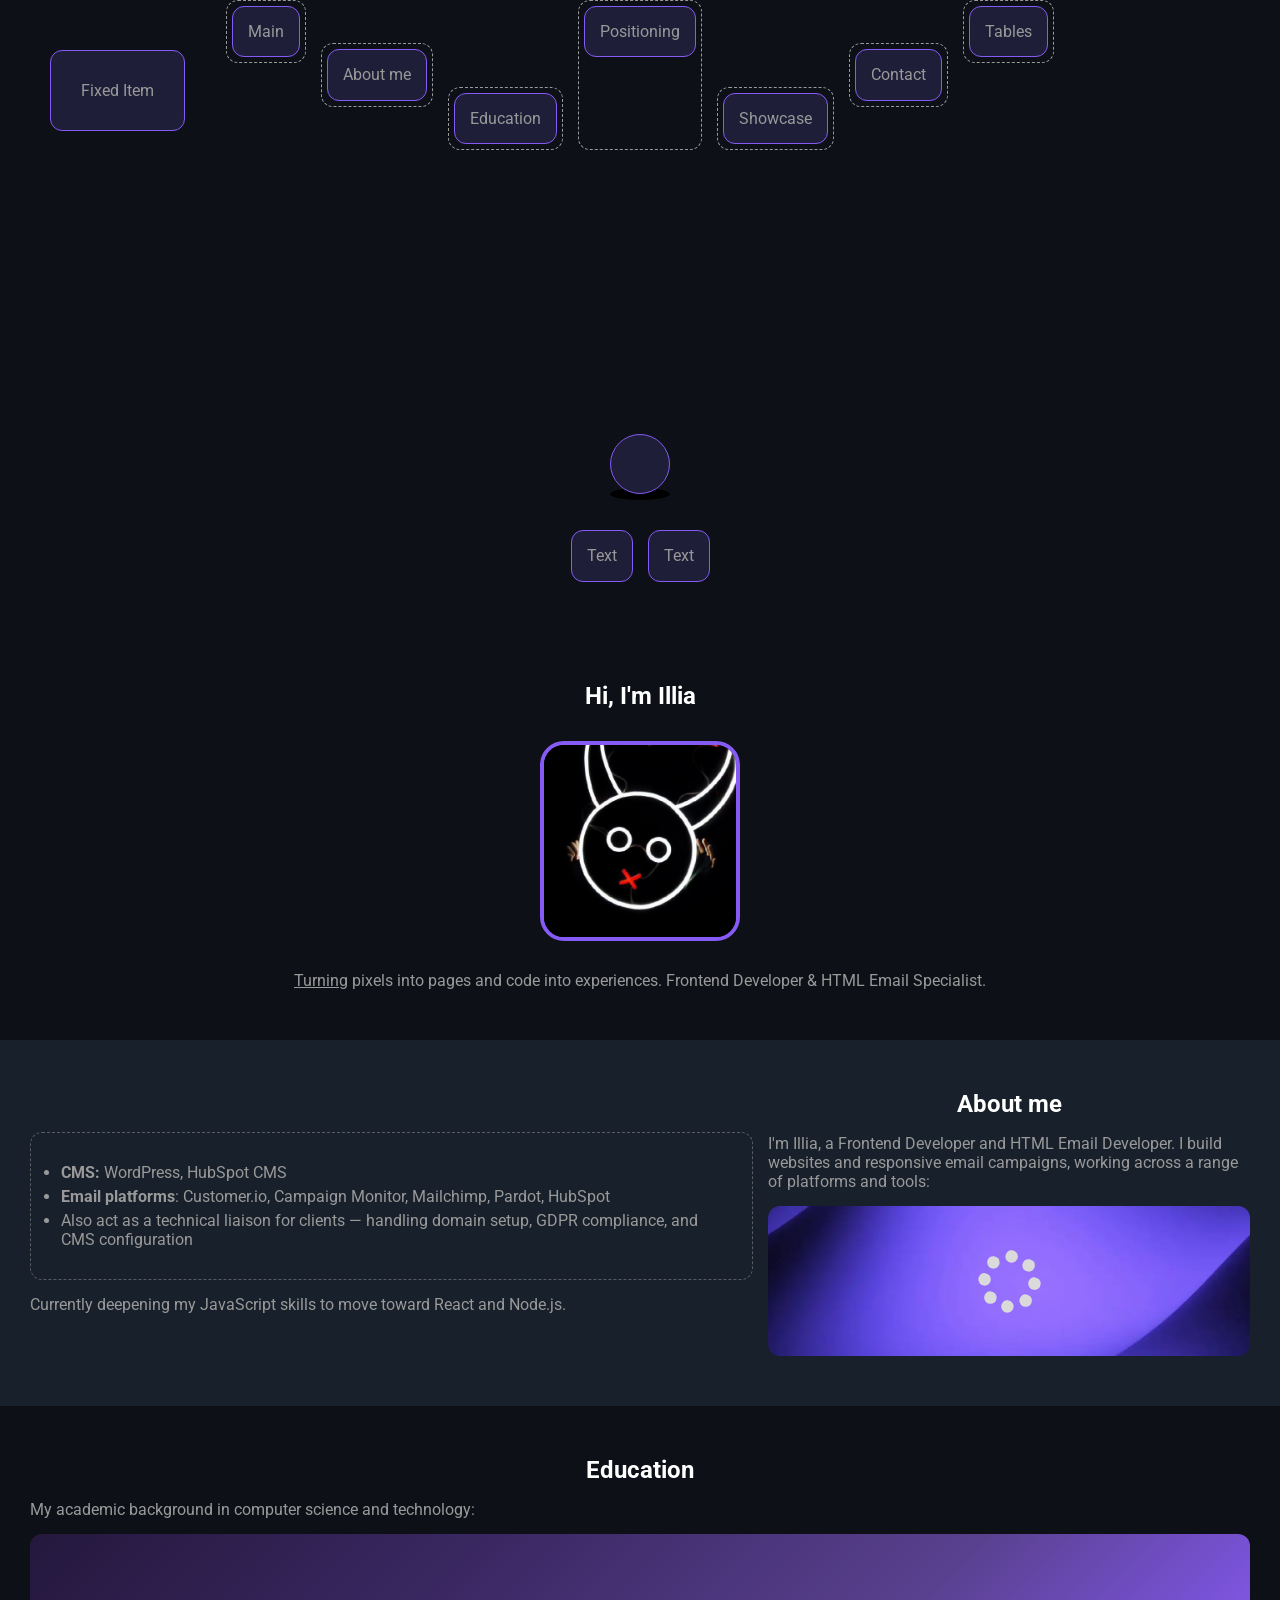
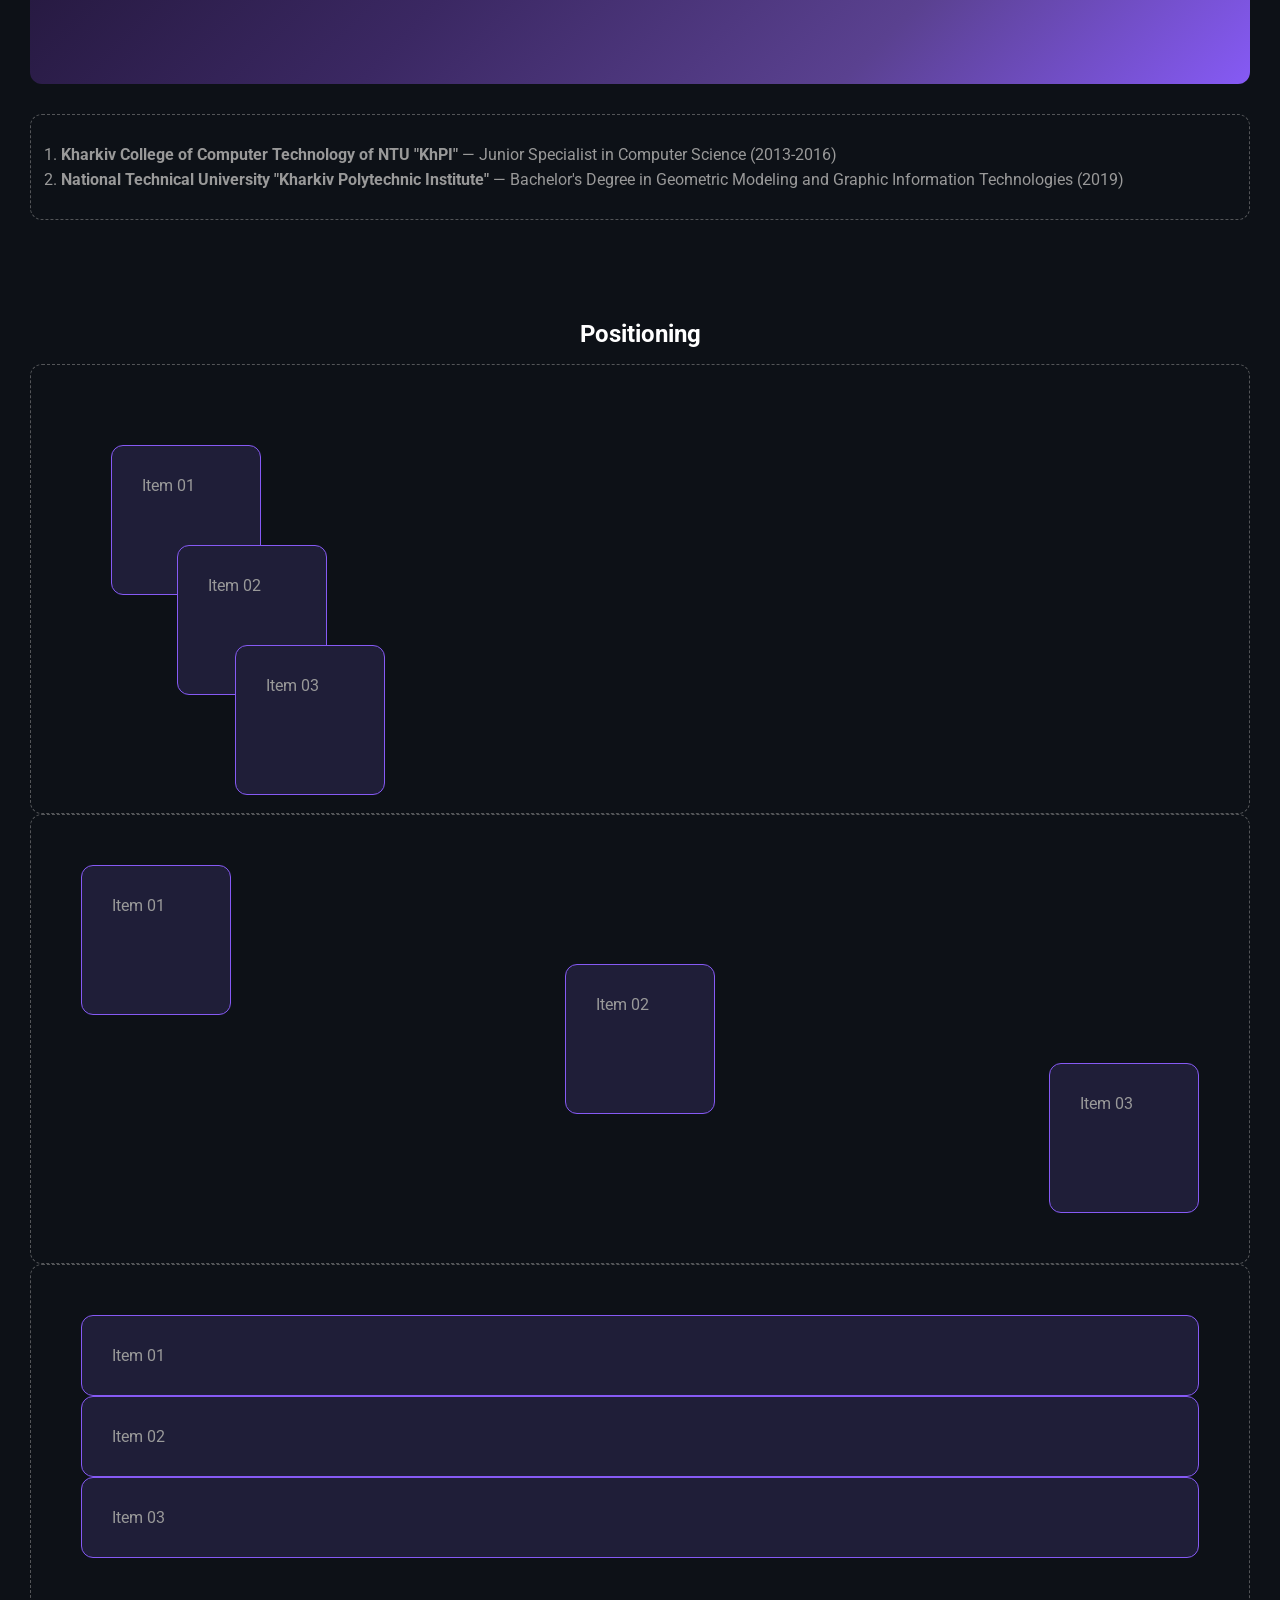
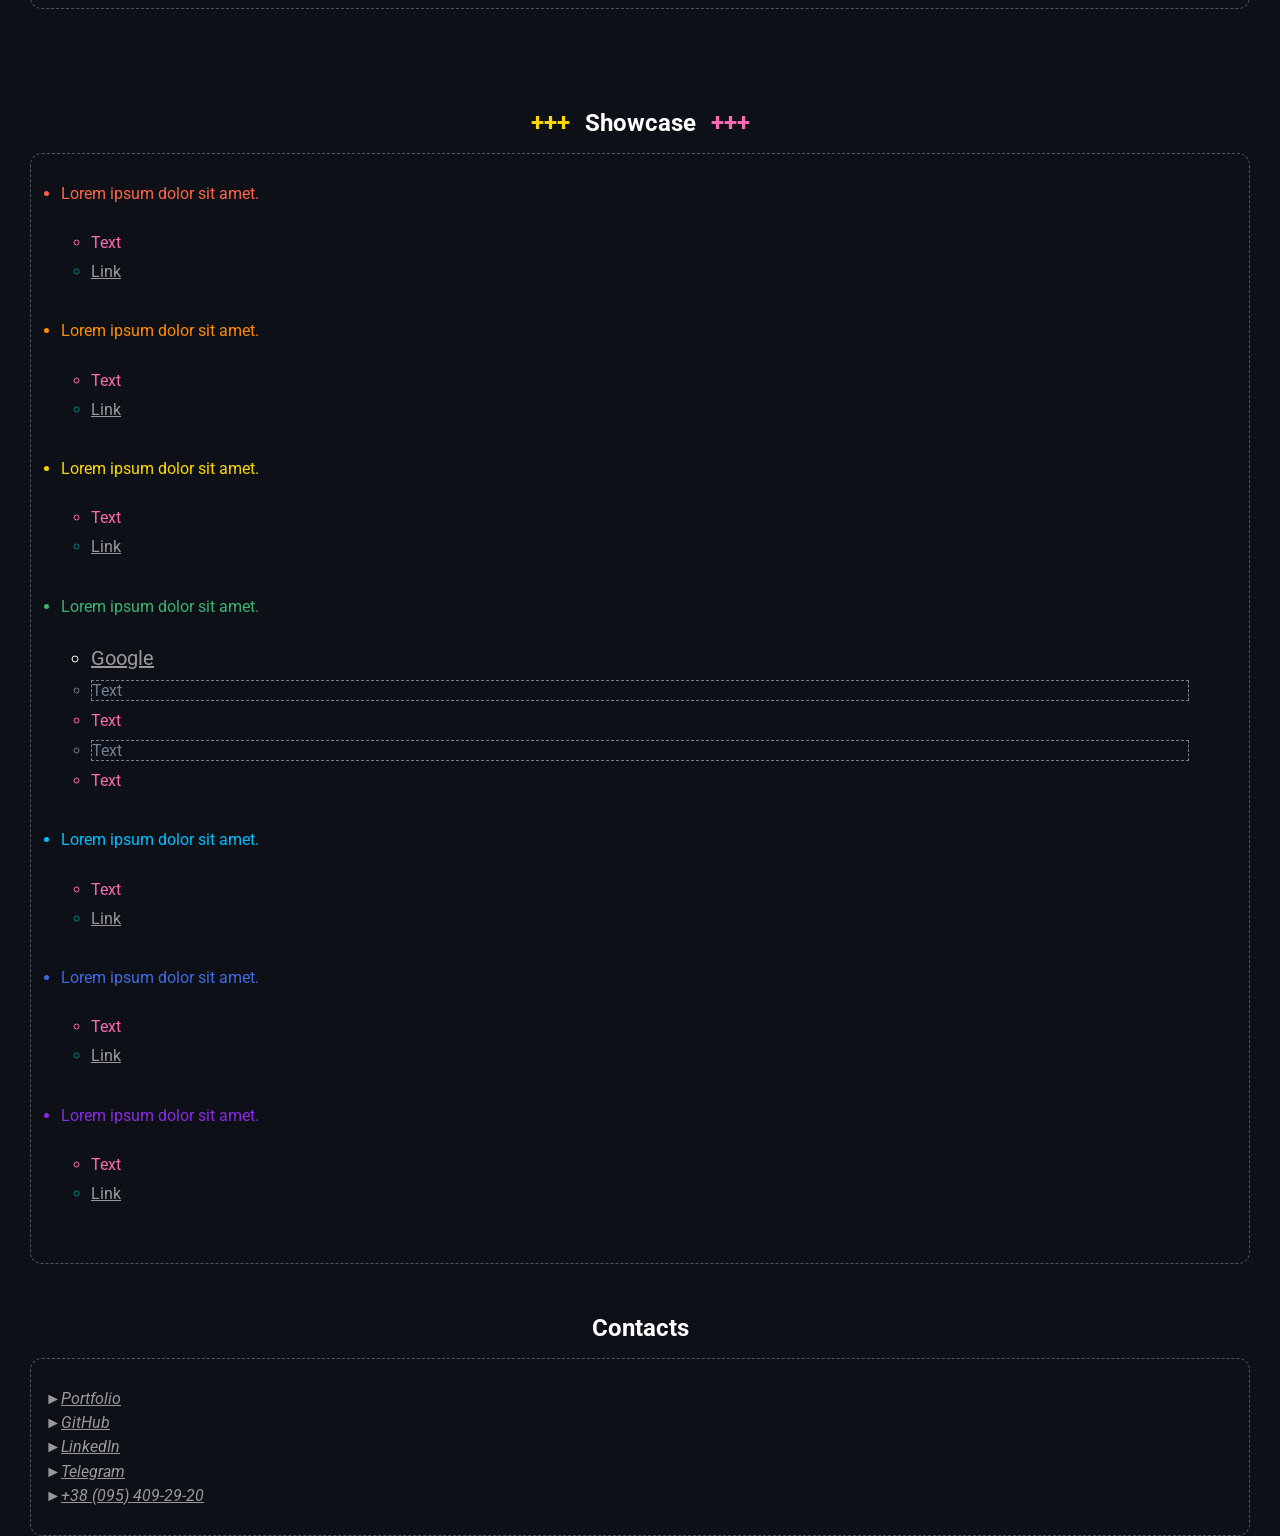
<file: index.html>
<!doctype html>
<html lang="en">
  <head>
    <meta charset="UTF-8" />
    <meta name="viewport" content="width=device-width, initial-scale=1.0" />
    <title>Homework 14</title>
    <link rel="preconnect" href="https://fonts.googleapis.com" />
    <link rel="preconnect" href="https://fonts.gstatic.com" crossorigin />
    <link
      href="https://fonts.googleapis.com/css2?family=Roboto:ital,wght@0,400;0,700;1,400;1,700&display=swap"
      rel="stylesheet"
    />
    <link
      rel="stylesheet"
      href="https://cdn.jsdelivr.net/npm/modern-normalize@3.0.1/modern-normalize.min.css"
    />
    <link rel="stylesheet" href="./css/main.css" />
  </head>
  <body>
    <header id="header">
      <div class="container">
        <nav>
          <ul class="menu-list list-reset">
            <li><a href="#main-title">Main</a></li>
            <li><a href="#about-me">About me</a></li>
            <li><a href="#education">Education</a></li>
            <li><a href="#positioning">Positioning</a></li>
            <li><a href="#showcase">Showcase</a></li>
            <li><a href="./pages/contact.html">Contact</a></li>
            <li><a href="./pages/tables.html">Tables</a></li>
          </ul>
        </nav>
      </div>
    </header>
    <main id="main">
      <section class="animation-section">
        <div class="container rows">
          <div class="ball-scene">
            <div class="ball-scene__ball"></div>
            <div class="ball-scene__shadow"></div>
          </div>
          <ul class="btn-list btn-list--center list-reset">
            <li><a class="btn" href="#">Text</a></li>
            <li><button class="btn" type="button">Text</button></li>
          </ul>
        </div>
      </section>
      <section id="main-title" class="hero-section">
        <div class="hero__container container rows">
          <img
            class="hero__photo"
            src="./images/photo-01.webp"
            alt="Illia Bocharov - Photo"
            width="200"
            height="200"
          />
          <h1 class="hero__title">Hi, I'm Illia</h1>
          <p class="hero__copy">
            <a href="http://link">Turning</a> pixels into pages and code into
            experiences. Frontend Developer & HTML Email Specialist.
          </p>
        </div>
      </section>
      <section id="about-me" class="about-section about-section--bg">
        <div class="container">
          <div class="about__columns">
            <div class="about__column">
              <h2>About me</h2>
              <p>
                I'm Illia, a Frontend Developer and HTML Email Developer. I
                build websites and responsive email campaigns, working across a
                range of platforms and tools:
              </p>
              <div class="about__decoration decoration decoration--image"></div>
            </div>
            <div class="about__column">
              <ul class="bordered-list">
                <li><strong>CMS:</strong> WordPress, HubSpot CMS</li>
                <li>
                  <strong>Email platforms</strong>: Customer.io, Campaign
                  Monitor, Mailchimp, Pardot, HubSpot
                </li>
                <li>
                  Also act as a technical liaison for clients — handling domain
                  setup, GDPR compliance, and CMS configuration
                </li>
              </ul>
              <p>
                Currently deepening my JavaScript skills to move toward React
                and Node.js.
              </p>
            </div>
          </div>
        </div>
      </section>
      <section id="education">
        <div class="container">
          <h2>Education</h2>
          <p>My academic background in computer science and technology:</p>
          <div class="decoration decoration--gradient"></div>
          <ol class="bordered-list">
            <li>
              <strong
                >Kharkiv College of Computer Technology of NTU "KhPI"</strong
              >
              — Junior Specialist in Computer Science (2013-2016)
            </li>
            <li>
              <strong
                >National Technical University "Kharkiv Polytechnic
                Institute"</strong
              >
              — Bachelor's Degree in Geometric Modeling and Graphic Information
              Technologies (2019)
            </li>
          </ol>
        </div>
      </section>
      <section id="positioning" class="positioning-section">
        <div class="container">
          <h2>Positioning</h2>
          <ul class="reative bordered-list list-reset">
            <li class="reative__item card">Item 01</li>
            <li class="reative__item card">Item 02</li>
            <li class="reative__item card">Item 03</li>
          </ul>
          <ul class="absolute bordered-list list-reset">
            <li class="absolute__item card">Item 01</li>
            <li class="absolute__item card">Item 02</li>
            <li class="absolute__item card">Item 03</li>
          </ul>
          <ul class="sticky bordered-list list-reset">
            <li class="sticky__item card">Item 01</li>
            <li class="sticky__item card">Item 02</li>
            <li class="sticky__item card">Item 03</li>
          </ul>
          <div class="fixed card">Fixed Item</div>
        </div>
      </section>
      <section id="showcase" class="showcase-section">
        <div class="container">
          <h2 class="showcase__heading">Showcase</h2>
          <ul class="showcase-list bordered-list">
            <li>
              Lorem ipsum dolor sit amet.
              <ul class="bordered-list">
                <li><p>Text</p></li>
                <li>
                  <p><a href="#">Link</a></p>
                </li>
              </ul>
            </li>
            <li>
              Lorem ipsum dolor sit amet.
              <ul class="bordered-list">
                <li><p>Text</p></li>
                <li>
                  <p><a href="#">Link</a></p>
                </li>
              </ul>
            </li>
            <li>
              Lorem ipsum dolor sit amet.
              <ul class="bordered-list">
                <li><p>Text</p></li>
                <li>
                  <p><a href="#">Link</a></p>
                </li>
              </ul>
            </li>
            <li>
              Lorem ipsum dolor sit amet.
              <ul class="bordered-list">
                <li>
                  <p><a href="https://www.google.com">Google</a></p>
                </li>
                <li><p>Text</p></li>
                <li><p>Text</p></li>
                <li><p>Text</p></li>
                <li><p>Text</p></li>
              </ul>
            </li>
            <li>
              Lorem ipsum dolor sit amet.
              <ul class="bordered-list">
                <li><p>Text</p></li>
                <li>
                  <p><a href="#">Link</a></p>
                </li>
              </ul>
            </li>
            <li>
              Lorem ipsum dolor sit amet.
              <ul class="bordered-list">
                <li><p>Text</p></li>
                <li>
                  <p><a href="#">Link</a></p>
                </li>
              </ul>
            </li>
            <li>
              Lorem ipsum dolor sit amet.
              <ul class="bordered-list">
                <li><p>Text</p></li>
                <li>
                  <p><a href="#">Link</a></p>
                </li>
              </ul>
            </li>
          </ul>
        </div>
      </section>
    </main>
    <footer id="footer">
      <div class="container">
        <h2>Contacts</h2>
        <address>
          <ul class="contacts-list bordered-list">
            <li>
              <a target="_blank" href="https://fillia911.github.io/portfolio/"
                >Portfolio</a
              >
            </li>
            <li>
              <a target="_blank" href="https://github.com/Fillia911">GitHub</a>
            </li>
            <li>
              <a
                target="_blank"
                href="https://www.linkedin.com/in/illia-bocharov-9318011b3/"
                >LinkedIn</a
              >
            </li>
            <li>
              <a target="_blank" href="https://t.me/by_Fillia">Telegram</a>
            </li>
            <li>
              <a href="tel:+380954092920">+38 (095) 409-29-20</a>
            </li>
          </ul>
        </address>
      </div>
    </footer>
  </body>
</html>
</file>
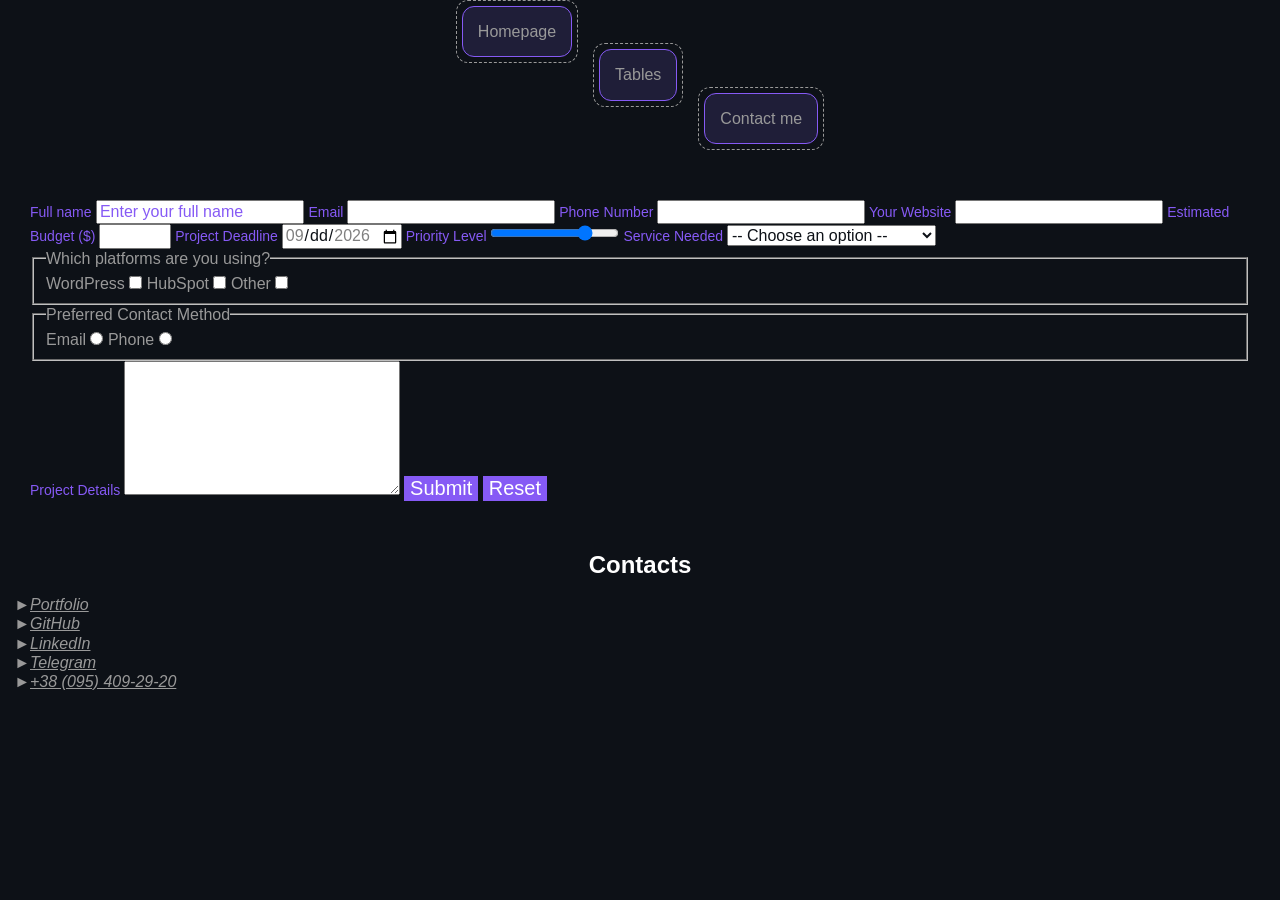
<file: pages/contact.html>
<!doctype html>
<html lang="en">
  <head>
    <meta charset="UTF-8" />
    <meta name="viewport" content="width=device-width, initial-scale=1.0" />
    <title>Contact</title>
    <link
      rel="stylesheet"
      href="https://cdn.jsdelivr.net/npm/modern-normalize@3.0.1/modern-normalize.min.css"
    />
    <link rel="stylesheet" href="../css/main.css" />
  </head>
  <body>
    <header id="header">
      <div class="container">
        <nav>
          <ul class="menu-list list-reset">
            <li><a href="../index.html">Homepage</a></li>
            <li><a href="./tables.html">Tables</a></li>
            <li><a href="#form">Contact me</a></li>
          </ul>
        </nav>
      </div>
    </header>
    <main id="main">
      <section id="form">
        <div class="container">
          <form>
            <!-- Text -->
            <label for="fullname">Full name</label>
            <input
              id="fullname"
              type="text"
              name="fullname"
              placeholder="Enter your full name"
            />
            <!-- Email -->
            <label>
              Email
              <input type="email" name="email" />
            </label>
            <!-- Tel -->
            <label>
              Phone Number
              <input type="tel" name="phone" />
            </label>
            <!-- URL -->
            <label>
              Your Website
              <input type="url" name="website" />
            </label>
            <!-- Number -->
            <label>
              Estimated Budget ($)
              <input type="number" name="budget" min="0" max="1000" step="7" />
            </label>
            <!-- Date -->
            <label>
              Project Deadline
              <input
                type="date"
                name="deadline"
                min="2026-09-07"
                max="2026-09-27"
              />
            </label>
            <!-- Range -->
            <label>
              Priority Level
              <input
                type="range"
                name="priority"
                min="0"
                max="100"
                value="77"
              />
            </label>
            <!-- Select -->
            <label>
              Service Needed
              <select name="service">
                <option value="" disabled selected>
                  -- Choose an option --
                </option>
                <option value="web-dev">Web Development</option>
                <option value="email-dev">HTML Email Development</option>
                <option value="consulting">Technical Consulting</option>
              </select>
            </label>
            <!-- Checkbox -->
            <fieldset>
              <legend>Which platforms are you using?</legend>
              <label>
                WordPress
                <input type="checkbox" name="platforms" value="wordpress" />
              </label>
              <label>
                HubSpot
                <input type="checkbox" name="platforms" value="hubspot" />
              </label>
              <label>
                Other
                <input type="checkbox" name="platforms" value="other" />
              </label>
            </fieldset>
            <!-- Radio -->
            <fieldset>
              <legend>Preferred Contact Method</legend>
              <label>
                Email
                <input type="radio" name="contact-method" value="email" />
              </label>
              <label>
                Phone
                <input type="radio" name="contact-method" value="phone" />
              </label>
            </fieldset>
            <!-- Textarea -->
            <label>
              Project Details
              <textarea name="message" rows="7" cols="27"></textarea>
            </label>
            <!-- Submit -->
            <button type="submit">Submit</button>
            <button type="reset">Reset</button>
          </form>
        </div>
      </section>
    </main>
    <footer id="footer">
      <div class="container">
        <h2>Contacts</h2>
        <address>
          <ul class="contacts-list">
            <li>
              <a target="_blank" href="https://fillia911.github.io/portfolio/"
                >Portfolio</a
              >
            </li>
            <li>
              <a target="_blank" href="https://github.com/Fillia911">GitHub</a>
            </li>
            <li>
              <a
                target="_blank"
                href="https://www.linkedin.com/in/illia-bocharov-9318011b3/"
                >LinkedIn</a
              >
            </li>
            <li>
              <a target="_blank" href="https://t.me/by_Fillia">Telegram</a>
            </li>
            <li>
              <a href="tel:+380954092920">+38 (095) 409-29-20</a>
            </li>
          </ul>
        </address>
      </div>
    </footer>
  </body>
</html>
</file>
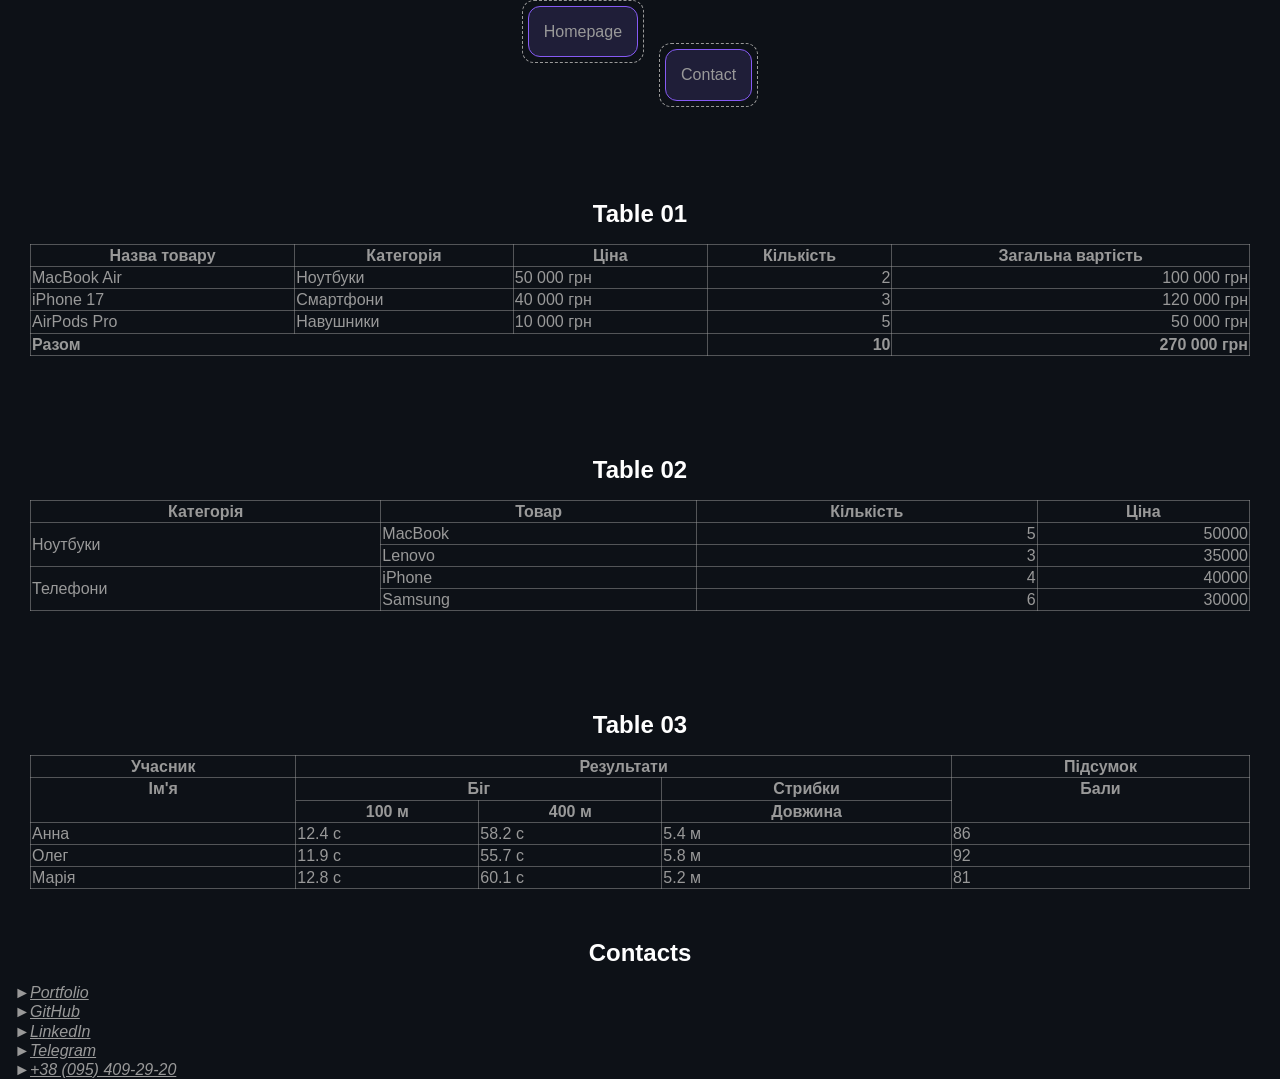
<file: pages/tables.html>
<!doctype html>
<html lang="en">
  <head>
    <meta charset="UTF-8" />
    <meta name="viewport" content="width=device-width, initial-scale=1.0" />
    <title>Tables</title>
    <link
      rel="stylesheet"
      href="https://cdn.jsdelivr.net/npm/modern-normalize@3.0.1/modern-normalize.min.css"
    />
    <link rel="stylesheet" href="../css/main.css" />
  </head>
  <body>
    <header id="header">
      <div class="container">
        <nav>
          <ul class="menu-list list-reset">
            <li><a href="../index.html">Homepage</a></li>
            <li><a href="./contact.html">Contact</a></li>
          </ul>
        </nav>
      </div>
    </header>
    <main id="main">
      <section>
        <div class="container">
          <h2>Table 01</h2>
          <table class="table-01">
            <thead>
              <tr>
                <th>Назва товару</th>
                <th>Категорія</th>
                <th>Ціна</th>
                <th>Кількість</th>
                <th>Загальна вартість</th>
              </tr>
            </thead>
            <tbody>
              <tr>
                <td>MacBook Air</td>
                <td>Ноутбуки</td>
                <td>50 000 грн</td>
                <td>2</td>
                <td>100 000 грн</td>
              </tr>
              <tr>
                <td>iPhone 17</td>
                <td>Смартфони</td>
                <td>40 000 грн</td>
                <td>3</td>
                <td>120 000 грн</td>
              </tr>
              <tr>
                <td>AirPods Pro</td>
                <td>Навушники</td>
                <td>10 000 грн</td>
                <td>5</td>
                <td>50 000 грн</td>
              </tr>
            </tbody>
            <tfoot>
              <tr>
                <td colspan="3">Разом</td>
                <td>10</td>
                <td>270 000 грн</td>
              </tr>
            </tfoot>
          </table>
        </div>
      </section>
      <section>
        <div class="container">
          <h2>Table 02</h2>
          <table class="table-02">
            <thead>
              <tr>
                <th>Категорія</th>
                <th>Товар</th>
                <th>Кількість</th>
                <th>Ціна</th>
              </tr>
            </thead>
            <tbody>
              <tr>
                <td rowspan="2">Ноутбуки</td>
                <td>MacBook</td>
                <td>5</td>
                <td>50000</td>
              </tr>
              <tr>
                <td>Lenovo</td>
                <td>3</td>
                <td>35000</td>
              </tr>
              <tr>
                <td rowspan="2">Телефони</td>
                <td>iPhone</td>
                <td>4</td>
                <td>40000</td>
              </tr>
              <tr>
                <td>Samsung</td>
                <td>6</td>
                <td>30000</td>
              </tr>
            </tbody>
          </table>
        </div>
      </section>
      <section>
        <div class="container">
          <h2>Table 03</h2>
          <table>
            <thead>
              <tr>
                <th>Учасник</th>
                <th colspan="3">Результати</th>
                <th>Підсумок</th>
              </tr>
              <tr>
                <th class="hide-border">Ім'я</th>
                <th colspan="2">Біг</th>
                <th>Стрибки</th>
                <th class="hide-border">Бали</th>
              </tr>
              <tr>
                <th></th>
                <th>100 м</th>
                <th>400 м</th>
                <th>Довжина</th>
                <th></th>
              </tr>
            </thead>
            <tbody>
              <tr>
                <td>Анна</td>
                <td>12.4 с</td>
                <td>58.2 с</td>
                <td>5.4 м</td>
                <td>86</td>
              </tr>
              <tr>
                <td>Олег</td>
                <td>11.9 с</td>
                <td>55.7 с</td>
                <td>5.8 м</td>
                <td>92</td>
              </tr>
              <tr>
                <td>Марія</td>
                <td>12.8 с</td>
                <td>60.1 с</td>
                <td>5.2 м</td>
                <td>81</td>
              </tr>
            </tbody>
          </table>
        </div>
      </section>
    </main>
    <footer id="footer">
      <div class="container">
        <h2>Contacts</h2>
        <address>
          <ul class="contacts-list">
            <li>
              <a target="_blank" href="https://fillia911.github.io/portfolio/"
                >Portfolio</a
              >
            </li>
            <li>
              <a target="_blank" href="https://github.com/Fillia911">GitHub</a>
            </li>
            <li>
              <a
                target="_blank"
                href="https://www.linkedin.com/in/illia-bocharov-9318011b3/"
                >LinkedIn</a
              >
            </li>
            <li>
              <a target="_blank" href="https://t.me/by_Fillia">Telegram</a>
            </li>
            <li>
              <a href="tel:+380954092920">+38 (095) 409-29-20</a>
            </li>
          </ul>
        </address>
      </div>
    </footer>
  </body>
</html>
</file>
<file: css/main.css>
@charset "UTF-8";
.positioning-section .card, .menu-list a, .btn {
  transition-property: background-color, color, outline-color;
  transition-duration: 0.3s;
  transition-timing-function: ease-in-out;
  background-color: #1f1e38;
  border: 1px solid #865af5;
  border-radius: 12px;
}

.menu-list a, .btn {
  padding: 15px;
  color: #999;
  text-decoration: none;
  text-align: center;
  cursor: pointer;
}
.menu-list a:hover, .btn:hover, .menu-list a:focus-visible, .btn:focus-visible {
  background-color: #999;
  color: #fff;
}

:where(a, button, input, select, textarea, [tabindex]:not([tabindex="-1"])) {
  outline: 3px solid transparent;
  outline-offset: 2px;
}

:where(a,
button,
input,
select,
textarea,
[tabindex]:not([tabindex="-1"])):focus-visible {
  outline-color: #865af5;
}

h1,
h2,
h3,
h4,
h5,
h6,
p,
ul,
ol {
  margin: 0;
  padding: 0;
}

h1,
h2,
h3,
h4,
h5,
h6 {
  margin-bottom: 15px;
  color: #fff;
  text-align: center;
}

p,
ol,
ul {
  margin-bottom: 15px;
}

:where(h1, h2, h3, h4, h5, h6, p, ul, ol, dl, blockquote):last-child {
  margin-bottom: 0;
}

a {
  transition-property: color, outline-color;
  transition-duration: 0.3s;
  transition-timing-function: ease-in-out;
  color: #999;
}
a:hover, a:focus-visible {
  color: #865af5;
}

body {
  background-color: #0d1117;
  font-family: "Roboto", "Arial", "Helvetica", sans-serif;
  font-size: 16px;
  line-height: 1.2;
  color: #999;
}

section {
  padding-block: 50px;
}
section[class*="--bg"] {
  background-color: #18202b;
}

form > label {
  font-size: 14px;
  color: #865af5;
}
form input,
form select,
form textarea {
  font-size: 16px;
  color: #0d1117;
}
form input::placeholder {
  color: #865af5;
}
form button {
  outline: none;
  border: none;
  background-color: #865af5;
  font-size: 20px;
  color: #fff;
}
form button:hover, form button:focus-visible {
  background-color: royalblue;
}

.rows {
  display: flex;
  flex-direction: column;
  gap: 30px;
}

.list-reset {
  list-style: none;
  margin: 0;
  padding: 0;
}

table {
  width: 100%;
  border-collapse: collapse;
}

td,
th {
  border: 1px solid oklch(from #999 l c h/0.5);
}

:where(.table-01, .table-02) > *:not(thead) tr > *:nth-last-child(-n+2) {
  text-align: right;
}

.table-01 tfoot {
  font-weight: 700;
}

.hide-border {
  border-bottom-color: transparent;
}

.ball-scene {
  --_ball-size: 60px;
  --_jump: 200px;
  --_duration: 1s;
  width: 200px;
  height: 300px;
  position: relative;
  margin-inline: auto;
}
.ball-scene__ball {
  width: var(--_ball-size);
  height: var(--_ball-size);
  position: absolute;
  left: 50%;
  bottom: 6px;
  margin-left: calc(var(--_ball-size) / -2);
  border-radius: 50%;
  background-color: #1f1e38;
  border: 1px solid #865af5;
  transform-origin: 50% 100%;
  z-index: 1;
  animation: ball-jump var(--_duration) infinite, ball-squash var(--_duration) infinite;
}
.ball-scene__shadow {
  width: var(--_ball-size);
  height: 12px;
  position: absolute;
  left: 50%;
  bottom: 0;
  margin-left: calc(var(--_ball-size) / -2);
  border-radius: 50%;
  background-color: #000;
  animation: ball-shadow var(--_duration) infinite;
}

@keyframes ball-jump {
  0%, 100% {
    translate: 0 0;
  }
  50% {
    translate: 0 calc(var(--_jump) * -1);
  }
}
@keyframes ball-squash {
  0%, 100% {
    scale: 1.3 0.7;
  }
  10%, 90% {
    scale: 0.9 1.15;
  }
  25%, 75% {
    scale: 1 1;
  }
}
@keyframes ball-shadow {
  0%, 100% {
    scale: 1;
    opacity: 0.4;
  }
  50% {
    scale: 0.5;
    opacity: 0.1;
  }
}
.bordered-list {
  border: 1px dashed oklch(from #999 l c h/0.5);
  border-radius: 12px;
  padding: 30px;
}
.bordered-list li:not(:last-child) {
  margin-bottom: 5px;
}

.btn-list {
  display: flex;
  column-gap: 15px;
}
.btn-list--center {
  justify-content: center;
}

.btn {
  display: inline-block;
  font: 16px/20px "Roboto", "Arial", "Helvetica", sans-serif;
}

.container {
  max-width: 1400px;
  padding: 0 30px;
  margin: 0 auto;
}

.decoration {
  padding: 75px 0;
  border-radius: 12px;
  margin-bottom: 30px;
}
.decoration--image {
  background-image: url("../images/ico-01.svg"), url("../images/bg-01.webp");
  background-size: auto 50%, cover;
  background-position: center;
  background-repeat: no-repeat;
}
.decoration--gradient {
  background: linear-gradient(135deg, #24183d 0%, #3b2863 35%, #5a4190 70%, #865af5 100%);
}

.menu-list {
  min-height: 150px;
  display: flex;
  align-items: flex-start;
  justify-content: center;
  column-gap: 15px;
}
.menu-list li {
  padding: 5px;
  margin: 0;
  border: 1px dashed #999;
  border-radius: 12px;
}
.menu-list li:nth-child(2), .menu-list li:nth-child(6) {
  align-self: center;
}
.menu-list li:nth-child(3), .menu-list li:nth-child(5) {
  align-self: flex-end;
}
.menu-list li:nth-child(4) {
  align-self: stretch;
}
.menu-list a {
  transition-property: background-color, color, outline-color;
  transition-duration: 0.3s;
  transition-timing-function: ease-in-out;
  display: block;
}

.hero-section .hero__container {
  align-items: center;
}
.hero-section .hero__container > * {
  margin: 0;
}
.hero-section .hero__photo {
  border: 4px solid #865af5;
  border-radius: 24px;
  order: 2;
}
.hero-section .hero__title {
  order: 1;
}
.hero-section .hero__copy {
  order: 3;
}

.about-section .about__decoration {
  margin-bottom: 0;
}
.about-section .about__columns {
  display: flex;
  align-items: center;
  flex-direction: row-reverse;
  column-gap: 15px;
}
.about-section .about__column {
  flex: 1;
}
.about-section .about__column:nth-child(2) {
  flex: 1.5;
}

.positioning-section .list-reset li {
  margin: 0;
}
.positioning-section .card {
  padding: 30px;
}
.positioning-section .reative {
  height: 450px;
}
.positioning-section .reative__item {
  width: 150px;
  height: 150px;
  position: relative;
}
.positioning-section .reative__item:first-child {
  top: 50px;
  left: 50px;
}
.positioning-section .reative__item:nth-child(2) {
  left: 10%;
}
.positioning-section .reative__item:nth-child(3) {
  bottom: 50px;
  left: 15%;
}
.positioning-section .absolute {
  height: 450px;
  position: relative;
}
.positioning-section .absolute__item {
  width: 150px;
  height: 150px;
  position: absolute;
}
.positioning-section .absolute__item:first-child {
  top: 50px;
  left: 50px;
}
.positioning-section .absolute__item:nth-child(2) {
  top: calc(50% - 75px);
  left: calc(50% - 75px);
}
.positioning-section .absolute__item:nth-child(3) {
  bottom: 50px;
  right: 50px;
}
.positioning-section .sticky {
  padding: 50px;
}
.positioning-section .sticky__item {
  position: sticky;
  top: 25vh;
}
.positioning-section .fixed {
  position: fixed;
  top: 50px;
  left: 50px;
}

.showcase-section .showcase__heading::before {
  content: "+++";
  color: gold;
  margin: 0 15px;
}
.showcase-section .showcase__heading::after {
  content: "+++";
  color: hotpink;
  margin: 0 15px;
}
.showcase-section .showcase-list ul {
  border: none;
}
.showcase-section .showcase-list li:not(:last-child) {
  margin-bottom: 10px;
}
.showcase-section .showcase-list > li:nth-child(even) {
  color: darkorange;
}
.showcase-section .showcase-list > li:nth-child(odd) {
  color: deepskyblue;
}
.showcase-section .showcase-list > li:first-child {
  color: tomato;
}
.showcase-section .showcase-list > li:nth-child(3) {
  color: gold;
}
.showcase-section .showcase-list > li:nth-of-type(4) {
  color: mediumseagreen;
}
.showcase-section .showcase-list > li:nth-last-of-type(2) {
  color: royalblue;
}
.showcase-section .showcase-list > li:last-child {
  color: blueviolet;
}
.showcase-section .showcase-list > li > ul {
  color: #999;
}
.showcase-section .showcase-list > li > ul > li:not(:has(a)) {
  color: hotpink;
}
.showcase-section .showcase-list > li > ul > li:has(a) {
  color: teal;
}
.showcase-section .showcase-list > li > ul > li:has(a[href^="https://"]) {
  font-size: 20px;
  color: #fff;
  text-decoration: underline;
}
.showcase-section .showcase-list > li > ul > li:has(a[href^="https://"]) ~ li:nth-child(even) {
  border: 1px dashed slategray;
  color: slategray;
}
.showcase-section .showcase-list > li > ul > li:has(a[href^="https://"]) + li {
  border: 1px dashed #fff;
  color: #fff;
}

.contacts-list li::marker {
  content: "►";
}/*# sourceMappingURL=main.css.map */
</file>
